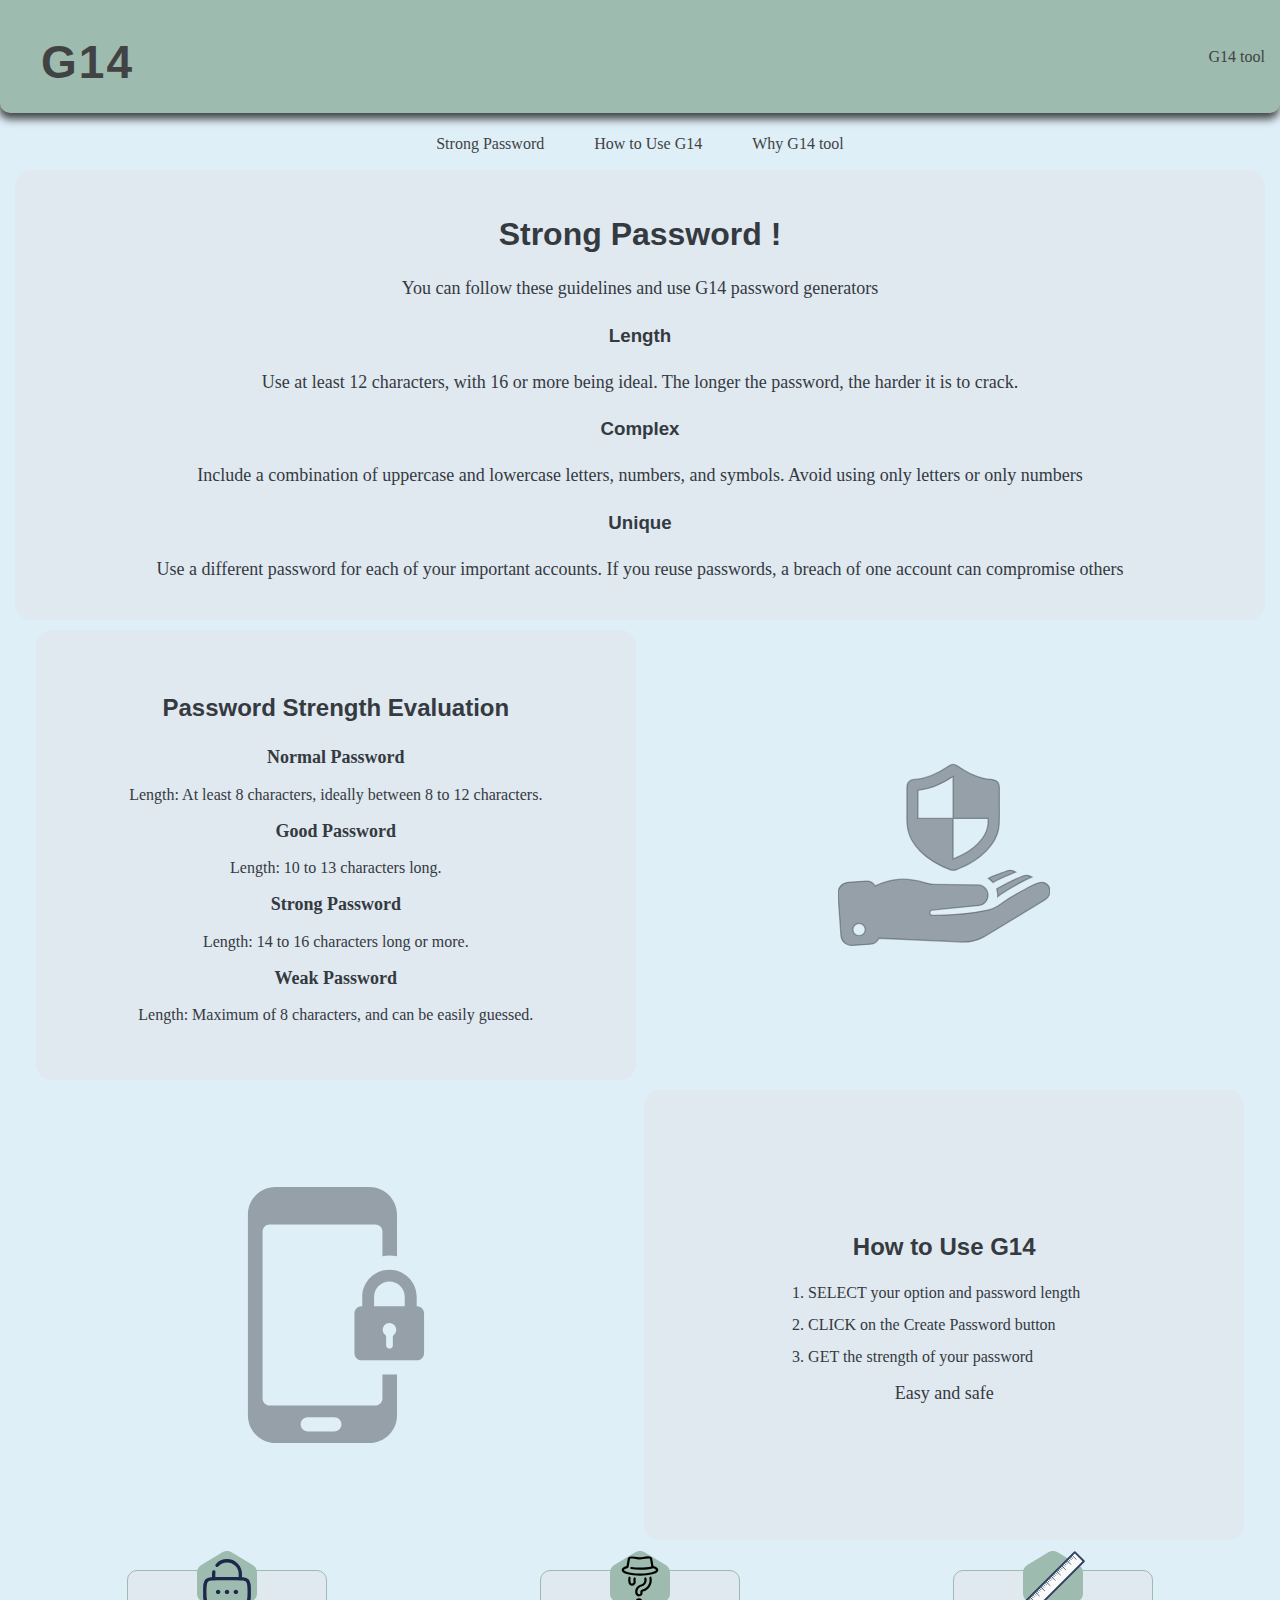
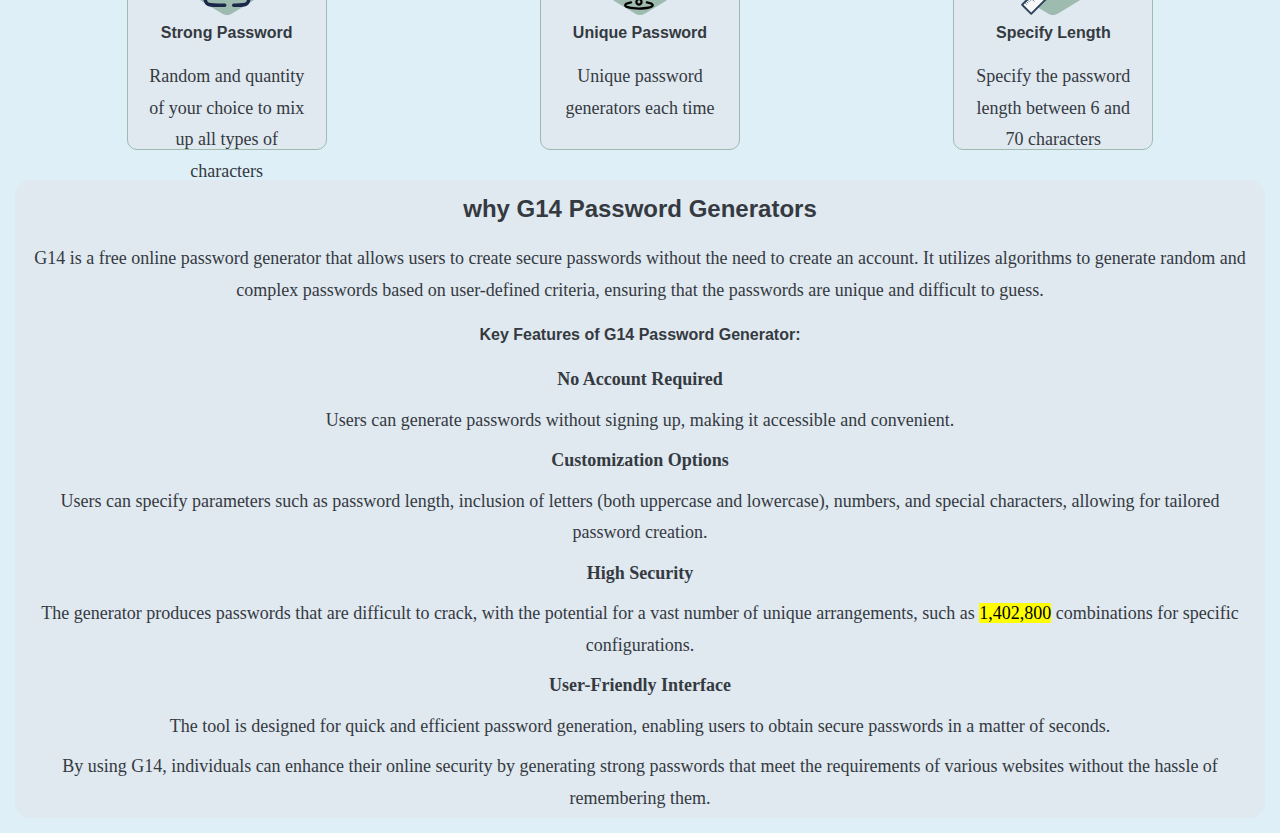
<file: index.html>
<!DOCTYPE html>
<html lang="en">
<head>
    <meta charset="UTF-8">
    <meta name="viewport" content="width=device-width, initial-scale=1.0">

    <meta name="description" content="G14 Password Generators allows you to create unique passwords with customizable lengths and character types. Choose from letters, numbers, capital letters, and punctuation marks. G14 provides feedback on the strength of generated passwords.">
        <meta name="keywords" content="password generator, unique passwords, customizable passwords, secure passwords, online password tool, create password">
        <meta name="robots" content="index, follow">
        <meta name="author" content="MOHAMED AGRAM">
        <meta name="language" content="en">
        <meta name="category" content="Technology, Security">
        <meta name="copyright" content="G14 Password Generators">

        <!-- Basic Open Graph Meta Tags -->
        <meta property="og:title" content="G14 Password Generators ">
        <meta property="og:description" content="Generate secure and unique passwords with G14 Password Generators. Customize your password length and choose from letters, numbers, capital letters, and punctuation marks. G14 provides feedback on the strength of generated passwords.">
        <meta property="og:image" content="https://globalvariabl.github.io/G14-Password-Generators.github.io/icon/image.png">
        <meta property="og:url" content="">
        <meta property="og:type" content="website">
        <meta property="og:site_name" content="G14 Password Generators">

        <meta name="cache-control" content="no-cache, no-store, must-revalidate">
        <meta name="expires" content="0">


        <!-- Apple Meta Tags -->
        <meta name="apple-mobile-web-app-title" content="G14 Password Generators">
        <meta name="apple-mobile-web-app-capable" content="yes">
        <meta name="apple-touch-fullscreen" content="yes">
        <meta name="mobile-web-app-capable" content="yes">

        <!-- Analytics and Feedback -->
        <meta name="google-analytics" content="1-AHFKALJ">
        <meta name="disqus" content="abcdefg">
        <meta name="uservoice" content="asdfasdf">
        <meta name="mixpanel" content="asdfasdf">

    <title>G14 Password Generators</title>
    <link rel="stylesheet" href="index.css">
    <meta name="robots" content="index, nofollow">
    <link rel="stylesheet" href="nav.css">
    <link rel="icon"  href="https://globalvariabl.github.io/G14-Password-Generators.github.io/icon/image.png" type="image/x-icon">
</head>

<body>
    <nav>
        <div class="nav0">
            <div class="icon">
                <a href="./" ><samp>G</samp><samp>1</samp><samp>4</samp></a>  
            </div>
                              
        </div>
        
         <div class="nav2" id="mySidenav" >
                <a href="./generate" id='about'>G14 tool</a>
         </div>
    </nav>
    <main>
        <!-- |####| |####| -->
        <!-- -->
        <div class="main1">
            <section>
                <div class="nav1">
                    <ol id="ol1">
                        <li><a href="#SP1">Strong Password</a></li>
                        <li><a href="#TUSC3">How to Use G14 </a></li>
                        <li><a href="#WTUG14">Why G14 tool</a></li>
                    </ol>
                 </div>
            </section>
            <div class="container item1">

                <h1 id="SP1"> Strong Password !</h1>
                <p>You can follow these guidelines and use G14 password generators</p>
                <h3>Length</h3>
                <p>Use at least 12 characters, with 16 or more being ideal. The longer the password, the harder it is to crack.</p>                
                <h3>Complex</h3>
                <p>Include a combination of uppercase and lowercase letters, numbers, and symbols. Avoid using only letters or only numbers</p>
                <h3>Unique</h3>
                <p>Use a different password for each of your important accounts. If you reuse passwords, a breach of one account can compromise others</p>
            </div>

            <section class="section1">
                <div class="container item3">
                    <svg fill="#343a406f" height="212px" width="212px" version="1.1" id="Capa_1" xmlns="http://www.w3.org/2000/svg" xmlns:xlink="http://www.w3.org/1999/xlink" viewBox="0 0 485.58 485.58" xml:space="preserve" stroke="#343a406f" stroke-width="2.9134679999999995" transform="matrix(1, 0, 0, 1, 0, 0)">
                        <g id="SVGRepo_bgCarrier" stroke-width="0"></g><g id="SVGRepo_tracerCarrier" stroke-linecap="round" stroke-linejoin="round"></g><g id="SVGRepo_iconCarrier"> 
                            <g> <g> 
                            <path d="M384.766,280.056c-9.5,3.9-30.8,11.1-40.2,16.3c4,2.6,7.7,5.8,10.8,9.6c0.6-0.4,1.2-0.9,1.9-1.3l6.9-3.9 c10.1-5.8,31.7-13.7,42.8-18.8C399.866,277.156,392.466,276.956,384.766,280.056z"></path> 
                            <path d="M85.166,313.556c-4.1-7.1-11.9-11.7-20.7-11.1l-41.3,2.9c-13.7,1-24.1,12.8-23.1,26.6l6.6,95c1,13.7,12.8,24.1,26.6,23.1 l41.3-2.9c8.7-0.6,15.8-6.2,18.9-13.7l181.2,8.1c20.2,2.2,39.1-0.3,56.9-10l5.2-2.8l137-83.2c6.7-4.1,11.5-11.2,11.8-19 c0.3-9.5-5-20.1-18.1-21.1c-9.3-0.7-28.5,10.1-33.7,12.8c-18.8,9.8-44.7,25.1-61.8,37.3c-1.2,0.8-2.8,1.9-4,2.7 c-7.7,5.1-15.8,8.6-24.8,10.6c-49.6,11-122,12.2-122,12.2l-4.2,0.2c-3.2,0.2-6-2.1-6.5-5.3c-0.5-3.5,2-6.8,5.5-7.1l107.6-10.6 c11.8-1.3,21.3-12.9,20-25.8s-12.8-22.4-24.6-21l-95.7-1.2c-6.5-0.1-16.9-1.8-23.2-3.7 C138.466,287.856,103.666,305.456,85.166,313.556z M48.266,427.656c-7.8,0-14.1-6.3-14.1-14.1c0-7.8,6.3-14.1,14.1-14.1 s14.1,6.3,14.1,14.1S56.066,427.656,48.266,427.656z"></path> 
                            <path d="M369.866,335.156c14-10.2,42.6-26.3,58.8-34.7c4.9-2.6,10-5.1,15.6-7.1c-7.1-4.9-14.6-5.1-22.4-1.9 c-15.4,6.3-43.8,20.5-58.2,28.7c-0.1,0.2-0.2,0.4-0.2,0.6c1,3.1,1.8,6.3,2.1,9.7c0.3,2.7,0.2,5.3,0.1,7.9 C366.966,337.256,368.466,336.256,369.866,335.156z"></path> 
                    <path d="M369.566,87.756c0-9.7-5.9-16.3-16-17.7l-4.3-0.5c-5.7-0.7-11.2-1.3-16.3-2.5c-18.9-4.2-37.1-12.7-57.3-26.9 c-3.2-2.2-6.7-4.7-11.9-4.7c-5.2,0-8.7,2.5-11.8,4.7c-27.1,18.7-51.5,28.1-76.5,29.6c-6.6,0.3-17.6,3.1-17.6,18.7v25.2 c0,17-0.1,34,0,50.9c0,6.8,0.8,13.9,2.6,21.8c3.8,17,12.8,32.4,27.4,47.4c18,18.2,40.6,32.3,69.7,43.2c1.9,0.6,4,1,6.1,1l0,0 c2.9,0,5.7-0.6,7.7-1.6l7.4-3.2c6.1-2.6,12.1-5.3,18.3-8.4c22.9-12,40.4-26.5,53.5-44.1c11.6-15.3,17.9-31.6,18.6-48.6 c0.6-11.4,0.5-22.8,0.5-33.9L369.566,87.756z M343.666,170.856c-0.5,11.9-4.9,23.1-13.6,34.5c-10.8,14.6-25.5,26.7-44.7,36.7 c-5.6,2.8-11.2,5.2-16.9,7.7c-1.6,0.7-3.2,1.4-4.9,2.1v-92.8h-80.4c-0.1-15.1-0.1-30.2,0-45.3v-19c26.8-2.8,52.6-12.9,80.4-31.7 v95.9h80.3C343.866,162.956,343.766,166.956,343.666,170.856z"></path> 
                </g> </g> </g></svg></div>
                <div class="container item2">    

                    <h2>Password Strength Evaluation</h2>
                    <p><b>Normal Password</b></p>
                    <ul>
                        <li> Length: At least 8 characters, ideally between 8 to 12 characters.</li>
                    </ul>
                    <p><b>Good Password</b></p>
                    <ul>
                        <li> Length: 10 to 13 characters long.</li>
                    </ul>
                    <p><b>Strong Password</b></p>
                    <ul>
                        <li> Length: 14 to 16 characters long or more.</li>
                    </ul>
                    <p><b>Weak Password</b></p>
                    <ul>
                        <li>Length: Maximum of 8 characters, and can be easily guessed.</li>
                    </ul>
                    
                </div>
            </section>
            <section class="section1">  
                <div class="container item4">
                    <h2 id="TUSC3">How to Use G14</h2>
                    <ol>

                        <li>SELECT your option and password length</li>
                        <li>CLICK on the Create Password button</li>
                        <li>GET the strength of your password</li>
                    </ol>
                    <p>Easy and safe</p>
                </div>
                <div class="container item5">
                    <svg fill="#343a406f" height="256px" width="256px" version="1.1" id="Capa_1" xmlns="http://www.w3.org/2000/svg" xmlns:xlink="http://www.w3.org/1999/xlink" viewBox="0 0 489.20 489.20" xml:space="preserve" stroke="#343a406f" stroke-width="0.004892">
                        <g id="SVGRepo_bgCarrier" stroke-width="0"></g><g id="SVGRepo_tracerCarrier" stroke-linecap="round" stroke-linejoin="round"></g><g id="SVGRepo_iconCarrier"> <g> <g> <path d="M333.3,87.5v10.1v34.6c4.4-0.8,8.9-1.2,13.5-1.2c4.9,0,9.7,0.5,14.4,1.4V97.6v-45c0-28.9-23.7-52.6-52.6-52.6H128.9 C100,0,76.3,23.7,76.3,52.6v384c0,28.9,23.7,52.6,52.6,52.6h179.7c28.9,0,52.6-23.7,52.6-52.6v-78.5h-27.9v46.1 c0,7.4-6,13.5-13.5,13.5h-202c-7.4,0-13.5-6-13.5-13.5V85.1c0-7.4,6-13.5,13.5-13.5h202.1c7.4,0,13.5,6,13.5,13.5v2.4H333.3z M190.7,439.8h50.7c7.5,0,13.7,6.1,13.7,13.7c0,7.5-6.1,13.7-13.7,13.7h-50.7c-7.5,0-13.7-6.1-13.7-13.7 C177,445.9,183.2,439.8,190.7,439.8z"></path> 
                            <path d="M412.9,317.5v-75.7c0-7.6-6.1-13.7-13.7-13.7h-0.4V210c0-28.7-23.3-52-52-52s-52,23.3-52,52v18.1h-1.2 c-7.6,0-13.7,6.1-13.7,13.7v75.7c0,7.6,6.1,13.7,13.7,13.7h105.7C406.8,331.3,412.9,325.1,412.9,317.5z M354.5,283.1 c-1,0.8-1.3,1.5-1.3,2.8c0,5.6,0,11.1,0,16.7l0,0c0.1,2.3-1.1,4.6-3.1,5.6c-4.9,2.5-9.7-1-9.7-5.6l0,0c0-5.6,0-11.1,0-16.7 c0-1.1-0.2-1.9-1.2-2.6c-5-3.7-6.7-10.1-4.2-15.6c2.5-5.4,8.4-8.6,14.1-7.5c6.3,1.3,10.6,6.3,10.7,12.6 C359.7,276.9,358,280.5,354.5,283.1z M376,228.1h-58.6V210c0-16.1,13.1-29.3,29.3-29.3c16.1,0,29.3,13.1,29.3,29.3L376,228.1 L376,228.1z"></path> 
                    </g> </g> </g></svg>     
                </div>
            </section>

            
            
            <div class="item7">
                <div class="card">
                    <div class="section">
                        <svg width="64px" height="64px" viewBox="-2.4 -2.4 28.80 28.80" fill="none" xmlns="http://www.w3.org/2000/svg">
                            <g id="SVGRepo_bgCarrier" stroke-width="0">
                                <path transform="translate(-2.4, -2.4), scale(1.7999999999999998)" fill="#9DBBAE" d="M9.166.33a2.25 2.25 0 00-2.332 0l-5.25 3.182A2.25 2.25 0 00.5 5.436v5.128a2.25 2.25 0 001.084 1.924l5.25 3.182a2.25 2.25 0 002.332 0l5.25-3.182a2.25 2.25 0 001.084-1.924V5.436a2.25 2.25 0 00-1.084-1.924L9.166.33z" strokewidth="0"></path></g>
                            <g id="SVGRepo_tracerCarrier" stroke-linecap="round" stroke-linejoin="round"></g>
                            <g id="SVGRepo_iconCarrier"> 
                                <path d="M9 16C9 16.5523 8.55228 17 8 17C7.44772 17 7 16.5523 7 16C7 15.4477 7.44772 15 8 15C8.55228 15 9 15.4477 9 16Z" fill="#1C274C"></path> 
                                <path d="M13 16C13 16.5523 12.5523 17 12 17C11.4477 17 11 16.5523 11 16C11 15.4477 11.4477 15 12 15C12.5523 15 13 15.4477 13 16Z" fill="#1C274C"></path> 
                                <path d="M17 16C17 16.5523 16.5523 17 16 17C15.4477 17 15 16.5523 15 16C15 15.4477 15.4477 15 16 15C16.5523 15 17 15.4477 17 16Z" fill="#1C274C"></path> 
                                <path d="M6 10V8C6 7.65929 6.0284 7.32521 6.08296 7M18 10V8C18 4.68629 15.3137 2 12 2C10.208 2 8.59942 2.78563 7.5 4.03126" stroke="#1C274C" stroke-width="1.5" stroke-linecap="round"></path> 
                                <path d="M11 22H8C5.17157 22 3.75736 22 2.87868 21.1213C2 20.2426 2 18.8284 2 16C2 13.1716 2 11.7574 2.87868 10.8787C3.75736 10 5.17157 10 8 10H16C18.8284 10 20.2426 10 21.1213 10.8787C22 11.7574 22 13.1716 22 16C22 18.8284 22 20.2426 21.1213 21.1213C20.2426 22 18.8284 22 16 22H15" stroke="#1C274C" stroke-width="1.5" stroke-linecap="round"></path> 
                            </g>
                        </svg>                    
                    </div>
                    <h4>Strong Password</h4>
                    <p>Random and quantity of your choice to mix up all types of characters</p>
                </div>
                <div class="card">
                    <div class="section">
                        <svg fill="#000000" height="64px" width="64px" version="1.1" id="Capa_1" xmlns="http://www.w3.org/2000/svg" xmlns:xlink="http://www.w3.org/1999/xlink" viewBox="-43.34 -43.34 520.11 520.11" xml:space="preserve">
                            <g id="SVGRepo_bgCarrier" stroke-width="0">
                                <path transform="translate(-43.34, -43.34), scale(32.506875)" fill="#9DBBAE" d="M9.166.33a2.25 2.25 0 00-2.332 0l-5.25 3.182A2.25 2.25 0 00.5 5.436v5.128a2.25 2.25 0 001.084 1.924l5.25 3.182a2.25 2.25 0 002.332 0l5.25-3.182a2.25 2.25 0 001.084-1.924V5.436a2.25 2.25 0 00-1.084-1.924L9.166.33z" strokewidth="0"></path></g>
                                <g id="SVGRepo_tracerCarrier" stroke-linecap="round" stroke-linejoin="round"></g>
                                <g id="SVGRepo_iconCarrier"> 
                                    <path id="XMLID_359_" d="M140.64,175.767c-2.53,11.075-2.602,22.381-0.214,33.607c0.052,0.244,0.094,0.49,0.125,0.738 c0.752,5.918,5.83,10.382,11.812,10.382c6.252,0,11.394-4.839,11.876-10.967c-0.033-0.31-0.05-0.625-0.05-0.944 c0-0.911-0.109-1.833-0.324-2.738c-2.264-9.482-1.915-19.423,1.013-28.738c1.491-4.742,6.542-7.379,11.284-5.888 c4.742,1.49,7.378,6.542,5.888,11.284c-1.952,6.212-2.186,12.842-0.674,19.171c0.425,1.79,0.685,3.606,0.776,5.424 c0.082,0.483,0.125,0.979,0.125,1.484c0,16.494-13.419,29.911-29.913,29.911c-14.889,0-27.55-11.028-29.615-25.718 c-2.862-13.689-2.746-27.488,0.345-41.018c1.107-4.845,5.934-7.876,10.778-6.77C138.716,166.096,141.747,170.922,140.64,175.767z M273.506,365.338c-4.899-0.826-9.545,2.472-10.375,7.374c-0.829,4.901,2.472,9.546,7.374,10.375 c27.79,4.7,38.333,11.082,40.743,13.773c-1.615,1.742-8.041,6.945-29.924,11.756c-19.985,4.394-45.893,6.813-72.951,6.813 c-30.992,0-60.543-3.208-81.077-8.802c-15.458-4.211-20.416-8.269-21.802-9.767c2.408-2.691,12.949-9.074,40.745-13.774 c4.901-0.829,8.202-5.474,7.374-10.375s-5.478-8.205-10.375-7.374c-37.234,6.296-56.113,16.913-56.113,31.556 c0,11.74,11.593,20.604,35.44,27.101c22.01,5.996,53.286,9.435,85.808,9.435c30.683,0,59.632-2.956,81.513-8.324 c26.735-6.559,39.731-15.787,39.731-28.211C329.619,382.252,310.74,371.635,273.506,365.338z M238.282,369.806v1.489 c0,16.493-13.417,29.91-29.91,29.91c-16.492,0-29.91-13.417-29.91-29.91v-1.489c0-16.492,13.417-29.91,29.91-29.91 C224.864,339.896,238.282,353.314,238.282,369.806z M220.282,369.806c0-6.567-5.343-11.91-11.91-11.91 c-6.567,0-11.91,5.343-11.91,11.91v1.489c0,6.567,5.343,11.91,11.91,11.91c6.567,0,11.91-5.343,11.91-11.91V369.806z M247.217,212.903c-5.072,7.9-12.844,13.438-21.968,15.636c-0.025,0.006-0.05,0.012-0.075,0.018 c-16.154,3.864-29.796,13.717-38.411,27.742c-8.66,14.094-11.317,30.705-7.486,46.761c3.256,13.733,15.557,23.007,29.096,23.007 c2.275,0,4.586-0.262,6.894-0.809c7.771-1.841,14.36-6.599,18.553-13.397c4.192-6.797,5.487-14.82,3.643-22.604 c-0.176-0.739,0.038-1.303,0.248-1.646c0.196-0.319,0.624-0.877,1.286-1.036c0.047-0.011,0.105-0.026,0.164-0.042 c24.575-5.913,45.44-20.899,58.86-42.25c0.192-0.249,0.371-0.509,0.537-0.779c13.229-21.533,17.387-47.012,11.706-71.742 c-1.113-4.844-5.937-7.867-10.787-6.756c-4.844,1.113-7.869,5.942-6.756,10.787c4.554,19.824,1.336,40.231-9.059,57.563 c-0.169,0.224-0.327,0.456-0.476,0.697c-10.902,17.72-28.064,30.15-48.325,35.001c-0.049,0.012-0.11,0.027-0.172,0.043 c-5.113,1.256-9.482,4.48-12.315,9.089c-2.814,4.579-3.673,9.993-2.424,15.232c0.733,3.093,0.218,6.287-1.451,8.993 c-1.668,2.706-4.29,4.599-7.381,5.331c-6.385,1.513-12.813-2.451-14.329-8.848c-2.719-11.394-0.833-23.174,5.312-33.174 c6.087-9.91,15.739-16.883,27.187-19.641c0.025-0.006,0.051-0.012,0.076-0.018c14.069-3.361,25.996-12.014,33.584-24.364 c0.005-0.009,0.047-0.077,0.052-0.086c0.164-0.27,0.313-0.544,0.445-0.823c7.167-12.128,9.365-26.267,6.165-40.003l-0.109-0.449 c-0.252-1.042-0.547-2.113-0.875-3.182c-1.461-4.751-6.494-7.419-11.248-5.958c-4.751,1.46-7.418,6.496-5.958,11.247 c0.222,0.723,0.419,1.44,0.589,2.14l0.091,0.371c2.17,9.318,0.576,18.991-4.49,27.237 C247.467,212.425,247.337,212.662,247.217,212.903z M365.777,111.273c0,14.865-16.049,26.688-47.702,35.139 c-27.19,7.26-63.187,11.258-101.361,11.258c-38.173,0-74.17-3.999-101.36-11.258c-31.653-8.452-47.702-20.274-47.702-35.139 c0-13.53,13.328-24.553,39.633-32.802l10.019-58.316c1.508-8.772,8.459-19.302,33.011-19.659 c13.676-0.199,29.738,2.458,43.914,4.802c9.165,1.515,17.822,2.946,22.485,2.946c5.637,0,15.032-1.636,24.979-3.368 c24.051-4.188,51.311-8.936,65.479,1.056c4.845,3.416,7.941,8.334,8.953,14.223l10.019,58.317 C352.449,86.721,365.777,97.744,365.777,111.273z M347.777,111.273c0-1.542-4.384-8.101-24.545-14.826 c-27.387,8.091-65.972,12.71-106.518,12.71c-25.325,0-50.242-1.802-72.056-5.212c-4.911-0.768-8.27-5.371-7.502-10.282 c0.768-4.912,5.37-8.275,10.282-7.502c20.91,3.269,44.865,4.997,69.275,4.997c34.264,0,66.85-3.374,91.734-9.383l-10.063-58.572 c-0.206-1.196-0.635-1.89-1.585-2.56c-8.066-5.688-34.517-1.082-52.02,1.967c-11.201,1.95-20.874,3.635-28.066,3.635 c-6.141,0-15.075-1.477-25.421-3.188c-12.987-2.147-27.649-4.571-39.508-4.571c-0.407,0-0.809,0.003-1.208,0.009 c-3.462,0.05-14.815,0.539-15.533,4.709l-10.966,63.828c-0.588,3.423-3.093,6.202-6.438,7.141 c-26.56,7.456-31.988,15.386-31.988,17.101c0,1.812,5.829,10.134,34.345,17.749c25.719,6.867,60.067,10.649,96.717,10.649 c36.65,0,70.999-3.782,96.717-10.649C341.948,121.407,347.777,113.085,347.777,111.273z"></path> 
                                </g>
                        </svg>
                    </div>
                    <h4>Unique Password</h4>
                    <p>Unique password generators each time</p>
                </div>
                <div class="card">
                    <div class="section">
                        <svg width="64px" height="64px" viewBox="0 0 200.00 200.00" data-name="Layer 2" id="Layer_2" xmlns="http://www.w3.org/2000/svg" fill="#000000" transform="matrix(1, 0, 0, 1, 0, 0)rotate(0)">
                            <g id="SVGRepo_bgCarrier" stroke-width="0"><path transform="translate(0, 0), scale(12.5)" fill="#9DBBAE" d="M9.166.33a2.25 2.25 0 00-2.332 0l-5.25 3.182A2.25 2.25 0 00.5 5.436v5.128a2.25 2.25 0 001.084 1.924l5.25 3.182a2.25 2.25 0 002.332 0l5.25-3.182a2.25 2.25 0 001.084-1.924V5.436a2.25 2.25 0 00-1.084-1.924L9.166.33z" strokewidth="0"></path></g>
                            <g id="SVGRepo_tracerCarrier" stroke-linecap="round" stroke-linejoin="round"></g><g id="SVGRepo_iconCarrier"><defs><style>.cls-1{fill:#ffffff;}.cls-2{fill:#fafafa;}.cls-3,.cls-4{fill:none;stroke:#2f4360;}.cls-3{stroke-linecap:round;stroke-linejoin:round;stroke-width:6px;}.cls-4{stroke-miterlimit:10;stroke-width:2.25px;}</style></defs>
                                <title></title><rect class="cls-1" height="40" transform="translate(-41.42 100) rotate(-45)" width="232.67" x="-16.34" y="80"></rect>
                                <rect class="cls-2" height="31" transform="translate(-42.74 103.18) rotate(-45)" width="232.67" x="-13.15" y="87.68"></rect>
                                <rect class="cls-3" height="232.67" transform="translate(100 -41.42) rotate(45)" width="40" x="80" y="-16.33"></rect>
                                <line class="cls-4" x1="159.16" x2="173.3" y1="12.56" y2="26.7"></line>
                                <line class="cls-4" x1="155.06" x2="162.13" y1="16.66" y2="23.73"></line>
                                <line class="cls-4" x1="150.95" x2="158.02" y1="20.77" y2="27.84"></line>
                                <line class="cls-4" x1="146.85" x2="153.92" y1="24.87" y2="31.94"></line>
                                <line class="cls-4" x1="142.74" x2="149.81" y1="28.98" y2="36.05"></line>
                                <line class="cls-4" x1="142.74" x2="156.88" y1="28.98" y2="43.12"></line>
                                <line class="cls-4" x1="138.64" x2="145.71" y1="33.08" y2="40.16"></line>
                                <line class="cls-4" x1="134.53" x2="141.6" y1="37.19" y2="44.26"></line>
                                <line class="cls-4" x1="130.42" x2="137.5" y1="41.3" y2="48.37"></line><line class="cls-4" x1="126.32" x2="133.39" y1="45.4" y2="52.47"></line>
                                <line class="cls-4" x1="126.32" x2="140.46" y1="45.4" y2="59.54"></line><line class="cls-4" x1="122.21" x2="129.28" y1="49.51" y2="56.58"></line>
                                <line class="cls-4" x1="118.11" x2="125.18" y1="53.61" y2="60.68"></line><line class="cls-4" x1="114" x2="121.07" y1="57.72" y2="64.79"></line><line class="cls-4" x1="109.9" x2="116.97" y1="61.82" y2="68.89"></line>
                                <line class="cls-4" x1="109.9" x2="124.04" y1="61.82" y2="75.96"></line><line class="cls-4" x1="105.79" x2="112.86" y1="65.93" y2="73"></line><line class="cls-4" x1="101.69" x2="108.76" y1="70.03" y2="77.1"></line>
                                <line class="cls-4" x1="97.58" x2="104.65" y1="74.14" y2="81.21"></line><line class="cls-4" x1="93.47" x2="100.55" y1="78.24" y2="85.32"></line><line class="cls-4" x1="93.47" x2="107.62" y1="78.24" y2="92.39"></line><line class="cls-4" x1="89.37" x2="96.44" y1="82.35" y2="89.42"></line>
                                <line class="cls-4" x1="85.26" x2="92.33" y1="86.46" y2="93.53"></line><line class="cls-4" x1="81.16" x2="88.23" y1="90.56" y2="97.63"></line><line class="cls-4" x1="77.05" x2="84.12" y1="94.67" y2="101.74"></line><line class="cls-4" x1="77.05" x2="91.19" y1="94.67" y2="108.81"></line>
                                <line class="cls-4" x1="72.95" x2="80.02" y1="98.77" y2="105.84"></line><line class="cls-4" x1="68.84" x2="75.91" y1="102.88" y2="109.95"></line><line class="cls-4" x1="64.74" x2="71.81" y1="106.98" y2="114.05"></line><line class="cls-4" x1="60.63" x2="67.7" y1="111.09" y2="118.16"></line>
                                <line class="cls-4" x1="60.63" x2="74.77" y1="111.09" y2="125.23"></line><line class="cls-4" x1="56.52" x2="63.6" y1="115.19" y2="122.27"></line><line class="cls-4" x1="52.42" x2="59.49" y1="119.3" y2="126.37"></line><line class="cls-4" x1="48.31" x2="55.38" y1="123.41" y2="130.48"></line>
                                <line class="cls-4" x1="44.21" x2="51.28" y1="127.51" y2="134.58"></line><line class="cls-4" x1="44.21" x2="58.35" y1="127.51" y2="141.65"></line><line class="cls-4" x1="40.1" x2="47.17" y1="131.62" y2="138.69"></line><line class="cls-4" x1="36" x2="43.07" y1="135.72" y2="142.79"></line>
                                <line class="cls-4" x1="31.89" x2="38.96" y1="139.83" y2="146.9"></line><line class="cls-4" x1="27.79" x2="34.86" y1="143.93" y2="151"></line><line class="cls-4" x1="27.79" x2="41.93" y1="143.93" y2="158.08"></line><line class="cls-4" x1="23.68" x2="30.75" y1="148.04" y2="155.11"></line>
                                <line class="cls-4" x1="19.57" x2="26.65" y1="152.14" y2="159.22"></line>
                                <line class="cls-4" x1="15.47" x2="22.54" y1="156.25" y2="163.32"></line><line class="cls-4" x1="11.36" x2="18.43" y1="160.36" y2="167.43"></line>
                            </g>
                        </svg>
                    </div>
                    <h4>Specify Length</h4>
                    <p>Specify the password length between 6 and 70 characters</p>
                </div>
            </div>
            <div class="container item6">
                <h2 id="WTUG14"> why G14 Password Generators</h2>
                <p>G14 is a free online password generator that allows users to create secure passwords without the need to create an account. It utilizes algorithms to generate random and complex passwords based on user-defined criteria, ensuring that the passwords are unique and difficult to guess.</p>
                <h4>Key Features of G14 Password Generator:</h4>
                <p><strong>No Account Required</strong></p>
                <p>Users can generate passwords without signing up, making it accessible and convenient.</p>
                <p><strong>Customization Options</strong></p>
                <p> Users can specify parameters such as password length, inclusion of letters (both uppercase and lowercase), numbers, and special characters, allowing for tailored password creation.</p>
                <p><strong>High Security</strong></p>
                <p>The generator produces passwords that are difficult to crack, with the potential for a vast number of unique arrangements, such as <mark>1,402,800</mark>  combinations for specific configurations.</p>
                <p><strong>User-Friendly Interface</strong></p>
                <p>The tool is designed for quick and efficient password generation, enabling users to obtain secure passwords in a matter of seconds.</p>
                <p>By using G14, individuals can enhance their online security by generating strong passwords that meet the requirements of various websites without the hassle of remembering them.</p>
            </div>
        </div>
    </main>
</body>
</html>
</file>
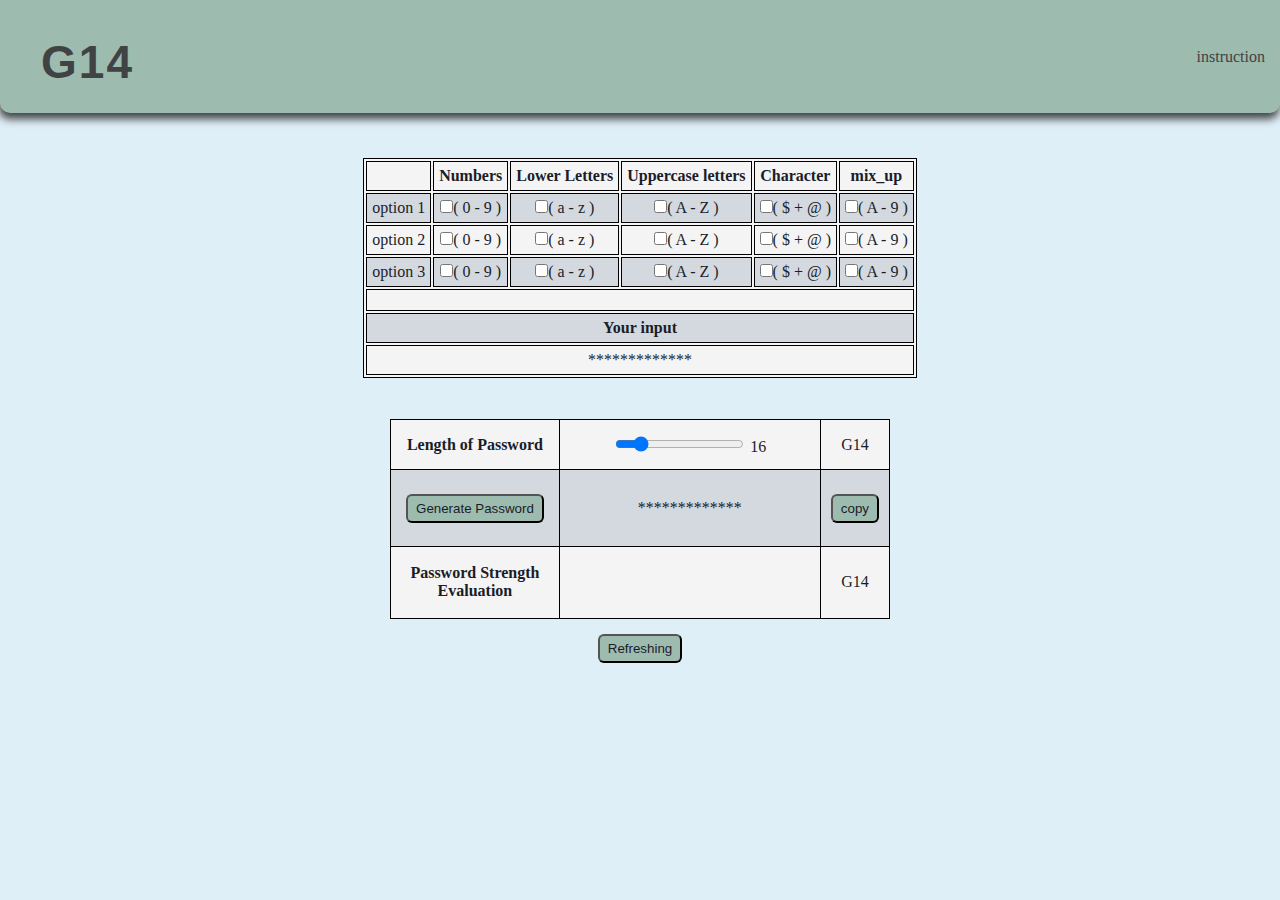
<file: generate.html>
<!DOCTYPE html>
<html lang="en">
<head>
    <meta charset="UTF-8">
    <meta name="viewport" content="width=device-width, initial-scale=1.0">
    <meta name="description" content="G14 Password Generators allows you to create unique passwords with customizable lengths and character types. Choose from letters, numbers, capital letters, and punctuation marks. G14 provides feedback on the strength of generated passwords.">
        <meta name="keywords" content="password generator, unique passwords, customizable passwords, secure passwords, online password tool, create password">
        <meta name="robots" content="index, follow">
        <meta name="author" content="MOHAMED AGRAM">
        <meta name="language" content="en">
        <meta name="category" content="Technology, Security">
        <meta name="copyright" content="G14 Password Generators">

        <!-- Basic Open Graph Meta Tags -->
        <meta property="og:title" content="G14 Password Generators ">
        <meta property="og:description" content="Generate secure and unique passwords with G14 Password Generators. Customize your password length and choose from letters, numbers, capital letters, and punctuation marks. G14 provides feedback on the strength of generated passwords.">
        <meta property="og:image" content="https://globalvariabl.github.io/G14-Password-Generators.github.io/icon/image.png">
        <meta property="og:url" content="">
        <meta property="og:type" content="website">
        <meta property="og:site_name" content="G14 Password Generators">

        <meta name="cache-control" content="no-cache, no-store, must-revalidate">
        <meta name="expires" content="0">


        <!-- Apple Meta Tags -->
        <meta name="apple-mobile-web-app-title" content="G14 Password Generators">
        <meta name="apple-mobile-web-app-capable" content="yes">
        <meta name="apple-touch-fullscreen" content="yes">
        <meta name="mobile-web-app-capable" content="yes">

        <!-- Analytics and Feedback -->
        <meta name="google-analytics" content="1-AHFKALJ">
        <meta name="disqus" content="abcdefg">
        <meta name="uservoice" content="asdfasdf">
        <meta name="mixpanel" content="asdfasdf">

    <link rel="stylesheet" href="generate.css">
    <link rel="stylesheet" href="nav.css">
    <link rel="icon" href="./icon/image.png">
    <title>G14 Generate Password </title>
</head>
<body>
    <nav>
        <div class="nav0">
            <div class="icon">
                <a href="./" ><samp>G</samp><samp>1</samp><samp>4</samp></a>  
            </div>        
        </div>
        
         <div class="nav2">
                <a href="./">instruction</a>    
         </div>
    </nav>
    <main>
        
        <section class="table1">
            
            <table id="toption">
                <tr>
                    <th></th>
                    <th>Numbers</th>
                    <th>Lower Letters</th>
                    <th>Uppercase letters</th>
                    <th>Character</th>
                    <th>mix_up</th>
                </tr>
                <tr>  
                    <td>option 1</td>             
                    <td><input type="checkbox" class="input" name="numbers" id="numbers" ><label for="numbers" title="0,2,8,1...">( 0 - 9 )</label></td>
                    <td><input type="checkbox" class="input" name="loweerletters" id="loweerletters" ><label for="loweerletters" title="rvdjtun...">( a - z )</label></td>
                    <td><input type="checkbox" class="input" name="letters" id="letters"><label for="letters" title="BGVEIWXFE...">( A - Z )</label></td>
                    <td><input type="checkbox" class="input" name="character" id="character"><label for="character" title="! $ + ...">( $ + @  )</label></td>
                    <td><input type="checkbox" class="input" name="mix" id="c&" class="mixing"><label for="c&"  title="mix_up">( A - 9 ) </label></td>
                    
                </tr>
                <tr>
                    <td>option 2</td> 
                    <td><input type="checkbox" class="input" name="numbers" id="numbers2" ><label for="numbers2" title="0,2,8,1...">( 0 - 9 )</label></td>
                    <td><input type="checkbox" class="input" name="loweerletters" id="loweerletters2" ><label for="loweerletters2" title="rvdjtun...">( a - z )</label></td>
                    <td><input type="checkbox" class="input" name="letters" id="letters2"><label for="letters2" title="BGVEIWXFE...">( A - Z )</label></td>
                    <td><input type="checkbox" class="input" name="character" id="character2"><label for="character2" title="! $ + ...">( $ + @  )</label></td>
                    <td><input type="checkbox" class="input" name="mix" id="?2" class="mixing"><label for="?2"  title="mix_up">( A - 9 ) </label></td>
                    
                </tr>
                <tr>
                    <td>option 3</td> 
                    <td><input type="checkbox" class="input" name="numbers" id="numbers3" ><label for="numbers3" title="0,2,8,1...">( 0 - 9 )</label></td>
                    <td><input type="checkbox" class="input" name="loweerletters" id="loweerletters3" ><label for="loweerletters3" title="rvdjtun...">( a - z )</label></td>
                    <td><input type="checkbox" class="input" name="letters" id="letters3"><label for="letters3" title="BGVEIWXFE...">( A - Z )</label></td>
                    <td><input type="checkbox" class="input" name="character" id="character3"><label for="character3" title="! $ + ...">( $ + @  )</label></td>
                    <td><input type="checkbox" class="input" name="mix" id="?3" class="mixing"><label for="?3"  title="mix_up">( A - 9 ) </label></td> 
                    
                </tr>
                <tr>
                    <th colspan="6" style="padding: 10PX;"></th>
                </tr>
                <tr>
                    <th colspan="6"> Your input</th>               
                </tr>
                <tr>
                    <td colspan="6"><div id="rap1"><p id="mark">*************</p></div></td>
                  
                </tr>
                
            </table>


        </section>
        <section id="table2">
            <table id="ouyt">
                <tr>
                    <th><label for="range" role="button">Length of Password</label></th>
                    <td colspan="2"><input type="range" min="6" max="70" id="range" value="16" class="range" title="Length Of Password"><span> 16 </span></td> 
                    <td>G14</td>
                </tr>
                <tr>
                    <th><button role="button">Generate Password</button></th>
                    <td colspan="2"><div id="rap2"><p>*************</p></div></td> 
                                  
                    <td><button id="copy" role="button">copy</button></td>
                </tr>
                <tr>
                    <th>Password Strength Evaluation</th>                   
                    <td colspan="2"><p></p></td>
                    <td>G14</td>
                    
                </tr>
            </table>
            <div>
                <button id="reset" role="button">Refreshing</button>
            </div>

        </section>
            
        
    </main>
    <script src="script.js"></script>
</body>
</html>
</file>
<file: index.css>
*{
    margin: 0px;
    padding: 0px;
    box-sizing: border-box;
}
a{
    padding: 10PX;
}
body{

     background-color: #daecf7da;

}
.main1{
    display: flex;
    gap: 10px;
    padding: 15px;
    flex-direction: column;
    justify-content: center;
    align-items: center;
    text-align: center;
    text-wrap: wrap;
    overflow: hidden;

}
.section1{
    display: flex;
    flex-direction: row-reverse;
    align-items: center;
    justify-content:space-evenly;
    flex: 0 1 auto;
    flex-wrap: wrap;
    width: 98%;

}


img{
    width: 450PX;
    height: 450PX;
}

.container{
    min-height:450PX ;
    width: 100%;
    padding: 0PX 15PX;

    display: flex;
    flex-wrap: wrap;
    flex-direction: column;
    align-items: center;
    justify-content: center;
    gap: 1PX;
    background-color: #e0e8f0;
    color: #343A40;
    border-radius: 16PX ;
}

h1, h2, h3, h4{
    margin: 15px;
}
h1:hover{
    border-bottom: 3PX solid  #343A40;
}
h2:hover{
    border-bottom: 3PX dashed  #343A40;

}
p{
    /*line-height: 24PX;*/
    margin: 4px;
    font-family: "Times New Roman", Times, serif;
}
li {
    line-height: 32PX;
    text-align: left;

}
ul{
    list-style-type: none;
}


.item7{
    width: 100%;
    display: flex;
    flex-direction: row;
    flex-wrap: wrap;
    align-items: center;
    justify-content: space-around;

    gap: 10PX;
    border-radius: 16PX ;
    padding: 10PX;

}
.card{
    height: 180PX;
    width: 200PX;
    display: flex;
    flex-direction: column;
    flex: 0 1 auto;
    padding: 10PX;
    border: 1PX solid #9DBBAE;;
    border-radius: 10PX;
    margin-top: 10PX;
    margin-bottom: 10PX;
    background-color: #e0e8f0;
    color: #343A40;


}
.section{
    position:relative;
    top: -40PX;
    transform: scale(1);
    margin-top: 10PX;
    margin-bottom: -50PX;
}
.card> p{
    text-align: center;
}

.item2, .item5, .item3, .item4{
    border-radius: 16PX ;
    width: 600PX;


}
*::selection{
    background-color: #9DBBAE;
}
::-moz-selection { /* Code for Firefox */
    background-color: #9DBBAE;
}
.item3, .item5 {
    background-color: inherit;
}
@media screen and (min-width: 480px) {
    p {
        font-weight: 400;
        font-family: "VistaSansOTCE-Reg", "sansArabicLight";
        font-size: 18px;
        line-height: 1.75;
    }
    h1, h2, h3, h4{
        font-family: "Segoe UI", Arial, sans-serif;
    }
}
</file>
<file: nav.css>
*{
    margin: 0px;
    padding: 0px;
    box-sizing: border-box;
}
nav{
    width: 100%;
    display: flex;
    flex-direction: row;
    height: 3cm;
    background-color: #9DBBAE;
    color: #414243;

    top: 0px;
    border-radius:  0PX 0PX 10PX 10PX;
    box-shadow: -1PX 4PX 9PX 0PX #414243;
    z-index: 999;

}
nav:hover{
    box-shadow: -1PX 6PX 9PX 0PX #414243;
}
.nav0, .nav1, .nav2{
    display: flex;
    justify-content: center;
    flex-grow: 1;

}
.nav0, .nav2, #ol1{
    display: flex;
    align-items: center;
    flex-wrap: wrap;
    justify-content: space-around;
    list-style-type: none;
    flex-direction: row;

}
.nav0{
    align-items: center;
    justify-content: left;

}
.icon{
    transform: scale(1);
    margin: 35PX;
    -webkit-user-select: none; /* Safari */
    -ms-user-select: none; /* Internet Explorer 10+ */
    user-select: none; /* Standard syntax */
}
.nav1{
    align-items: flex-end;
    justify-content: center;

}
.nav2{
    justify-content: right;
    margin: 10PX;
}
#ol1>li{
    margin: 0PX 20PX;

}
#ol1>li:hover{
    border-bottom: 2px solid #414243;
    border-right: 2px solid #414243;
}
a{
    color: #414243;
    text-decoration: none;
    padding: 5PX;
}
.nav2>a:hover{
    color: #f4f4f4;
}
samp{
    font-size: 46PX;
    font-weight: 600;
    margin: 1px;
    font-family: Tahoma, sans-serif;
}

footer{
    width: 100%;
    height: 150PX;
    color: #343A40;
    display: flex;
    align-items:center;
    align-content: flex-end;
    flex-wrap: wrap;
    justify-content: center
}
@media screen and (max-width: 700px) {
    .icon{
        width: 100%;
        display: flex;
        flex-direction: column;
        justify-content: center;
        align-items: flex-end;
        transition: 0.3s cubic-bezier(0.47, 0, 0.48, 0.98);
    }
    .nav2{
        z-index: 999;
    }
    main{
        margin-left:1px;
    }

    #mySidenav a {
        position:  fixed;
        margin-top: 280PX;
        left: -65px;
        transition: 0.3s;
        padding: 20px;
        width: 110px;
        text-decoration: none;
        font-size: 20px;
        color: white;
        border-radius: 0 5px 5px 0;
        text-align: center;
        background-color: #04AA6D;
      }

      #mySidenav a:hover {
        left: -20PX;
        background-color: #2196F3;

      }

      /*
    #G14tool {
        top: 20px;margin-top: 180PX;
        background-color: #04AA6D;

      }

      #Home {
        top: 80px;margin-top: 180PX;
        background-color: #2196F3;
      }

      #Profile {
        top: 140px;margin-top: 180PX;
        background-color: #f44336;
      }
      #Login {
        top: 140px;margin-top: 180PX;
        background-color: #555
      }

      #Register{
        top: 200px;margin-top: 180PX;
        background-color: #2196F3
      }

      #LogOut {
        top: 200px;margin-top: 180PX;
        background-color: #555
      }

      #my{
        top: 260px;margin-top: 180PX;
        background-color: #2196F3
      }*/
      main>img{
        width: 80%;
        display: flex;
        align-items: center;
        justify-content: center;
      }

}
main>img{
    display: flex;
    align-items: center;
    justify-content: center;
    margin: auto;
    overflow: hidden;
}
</file>
<file: generate.css>
*{
    margin: 0px;
    padding: 0px;
    box-sizing: border-box;
}
body{
    background-color: #daecf7da;
}
main{
    display: flex;
    align-items: center;
    justify-content: center;
    flex-direction: column;
    width: 100%;
    overflow: hidden;
    padding-top: 35PX;
    
    
}
button{
    padding: 5PX 8PX;
    margin: 5PX;
    border-radius: 6PX;
    background-color: #9DBBAE;
    color: #1A1D29;
}
tr:nth-child(even){
    background-color: #D3D9DF
}
table, th, td {
    border: 1px solid black;
    border-collapse: collapse;
    text-align: center;
    margin: 10PX;

}

td, th {
    padding: 5PX;
    text-align: center;
    vertical-align: middle;

}
.table1{
    display: flex;
    align-items: center;
    justify-content: center;
    flex-direction: row;
    width: 100%;
    
    overflow-x:auto;
    color: #1A1D29;
    
}

#toption {
    min-width: 500PX;
    border-collapse: separate;
    text-indent: initial;
    background-color: #f4f4f4;
}
#table2{
    display: flex;
    align-items: center;
    justify-content: center;
    flex-direction: column;
    width: 100%;
    height: 300PX;
    overflow-x:auto;
    color: #1A1D29;
    
    
}
#ouyt{
    width: 500PX;
    height: 200PX;
    background-color: #f4f4f4;
}
#rap1>p{
    max-width: 550PX;
    word-wrap: break-word;
}
#rap2>p{
    width: 250PX;
    word-wrap: break-word;
}

@media only screen and (max-width: 600px) {
    .table1{
        display: block;
        overflow-x:auto;

    }
    #table2{
        display: block;
        overflow-x:auto;

    }
}
input[type="range"] {
    appearance: auto;
    color: #3f455f;
    cursor: default;
    color: light-dark(rgb(16, 16, 16), rgb(255, 255, 255));
    padding: initial;
    border: initial;
    margin: 2px;
}
</file>
